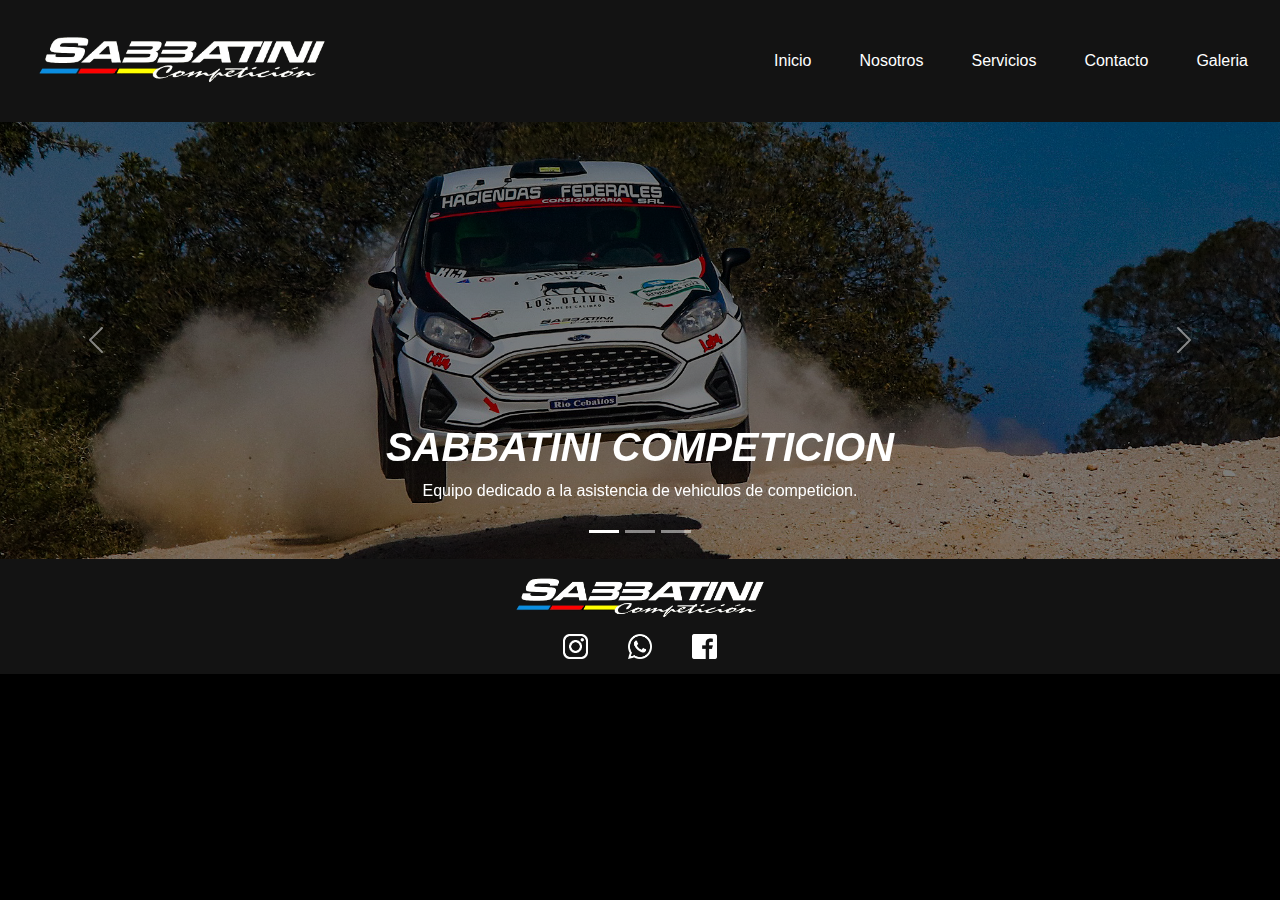
<file: index.html>
<!DOCTYPE html>
<html lang="en">
<head>
    <meta charset="UTF-8">
    <meta http-equiv="X-UA-Compatible" content="IE=edge">
    <meta name="viewport" content="width=device-width, initial-scale=1.0">
    
    <!--SEO para cada una de las paginas-->
    <meta name="description" content="Equipo de competicion orientada totalmente al Rally. Conoce quienes somos, nuestros servicios y nuestros pilotos!. " >
    <!-- palabras claves para que se vincule el sitio -->
    <meta name="keywords" content=" RALLY CAR,AUTOS, RALLY, ARGENTINO, RALLY ARGENTINO, RALLY ARGENTINA, RALLY CORDOBES, RALLY PROVINCIAL, RALLY REGIONAL, FORD, VOLKSWAGEN, FIAT">


    <!-- mini logo -->
    <link rel="shortcut icon" href="./assets/icons/para la pagina logo chiquito.png" type="image/x-icon">

    <!-- BOOTSTRAP -->
    <link rel="stylesheet" href="./libs/bootstrap-5.2.3-dist/css/bootstrap.min.css">

    <!-- importamos para tener unos iconos -->
    <link rel="stylesheet" href="https://cdn.jsdelivr.net/npm/bootstrap-icons@1.10.3/font/bootstrap-icons.css">
  
    <link rel="stylesheet" href="./css/style.css">
    <title>Sabbatini Competicion - Home</title>
</head>

<body>
    <header class="header_disable" style=" z-index:10">
      <a href="#" class="header_logo">
        <img class="logo" src="./assets/imagenes/Sabbatini Blanco.png" alt="Logo">
      </a>
      <!-- usamos id para poder usarlo en js -->
                                          <!-- pegamos el icono -->
      <button id="abrir" class="abrir_menu"><i class="bi bi-list"></i></button>

      <nav class="nav" id="nav">
          <button class="cerrar_menu" id="cerrar"><i class="bi bi-x-lg"></i></i></button>
          
          <ul class="nav_list">
              <li><a href="./index.html">Inicio</a></li>
              <li><a href="./pages/nosotros.html">Nosotros</a></li>
              <li><a href="./pages/servicios.html">Servicios</a></li>
              <li><a href="./pages/contactos.html">Contacto</a></li>
              <li><a href="./pages/galeria.html">Galeria</a></li>
          </ul>
      </nav>
    </header>

    <main style="z-index:1">
        <div id="carouselExampleCaptions" class="carousel slide main_carousel" data-bs-ride="false">
            <div class="carousel-indicators">
              <button type="button" data-bs-target="#carouselExampleCaptions" data-bs-slide-to="0" class="active" aria-current="true" aria-label="Slide 1"></button>
              <button type="button" data-bs-target="#carouselExampleCaptions" data-bs-slide-to="1" aria-label="Slide 2"></button>
              <button type="button" data-bs-target="#carouselExampleCaptions" data-bs-slide-to="2" aria-label="Slide 3"></button>
            </div>
            <div class="carousel-inner main_carousel">
              <div class="carousel-item active  ">
                <img src="./assets/imagenes/fondo_equipo_1.png" class="d-block w-100 " alt="imagen1">
                <div class="carousel-caption d-none d-md-block">
                  <h1 style="font-weight: bold; font-style: italic;">SABBATINI COMPETICION</h1>
                  <p>Equipo dedicado a la asistencia de vehiculos de competicion.</p>
                </div>
              </div>
              <div class="carousel-item">
                <img src="./assets/imagenes/fondo_equipo_2.png" class="d-block w-100" alt="imagen2">
              </div>
              <div class="carousel-item">
                <img src="./assets/imagenes/fondo_equipo.png" class="d-block w-100" alt="imagen3">
              </div>
            </div>
            <button class="carousel-control-prev" type="button" data-bs-target="#carouselExampleCaptions" data-bs-slide="prev">
              <span class="carousel-control-prev-icon" aria-hidden="true"></span>
              <span class="visually-hidden">Anterior</span>
            </button>
            <button class="carousel-control-next" type="button" data-bs-target="#carouselExampleCaptions" data-bs-slide="next">
              <span class="carousel-control-next-icon" aria-hidden="true"></span>
              <span class="visually-hidden">Siguiente</span>
            </button>
          </div>
    </main>
    <!-- vinculamos javascript -->
    <script src="./libs/bootstrap-5.2.3-dist/js/bootstrap.bundle.min.js"></script>
  
    <footer class="footer">
        <div>
            <div class="footer_div_logo">
                <img class="footer_div_logo_img" src="./assets/imagenes/Sabbatini Blanco.png" alt="Logo">
            </div>
            
            <div class="footer_div_redes">
                <a href="https://www.instagram.com/sabbatini_competicion/">
                    <img class="footer_div_redes_img" src="./assets/redes/pagina2.png" alt="Instagram">
                </a>
                <a href="https://www.whatsapp.com/?lang=es">
                    <img class="footer_div_redes_img" src="./assets/redes/pagina1.png" alt="Wsp">
                </a>
                <a href="https://www.facebook.com/sabbatinicompeticion">
                    <img class="footer_div_redes_img" src="./assets/redes/pagina3.png" alt="Facebook">
                </a>
            </div>
        </div>
    </footer>

    <!-- añadimos js -->
    <script src="./js/main.js"></script>
</body>

</html>
</file>
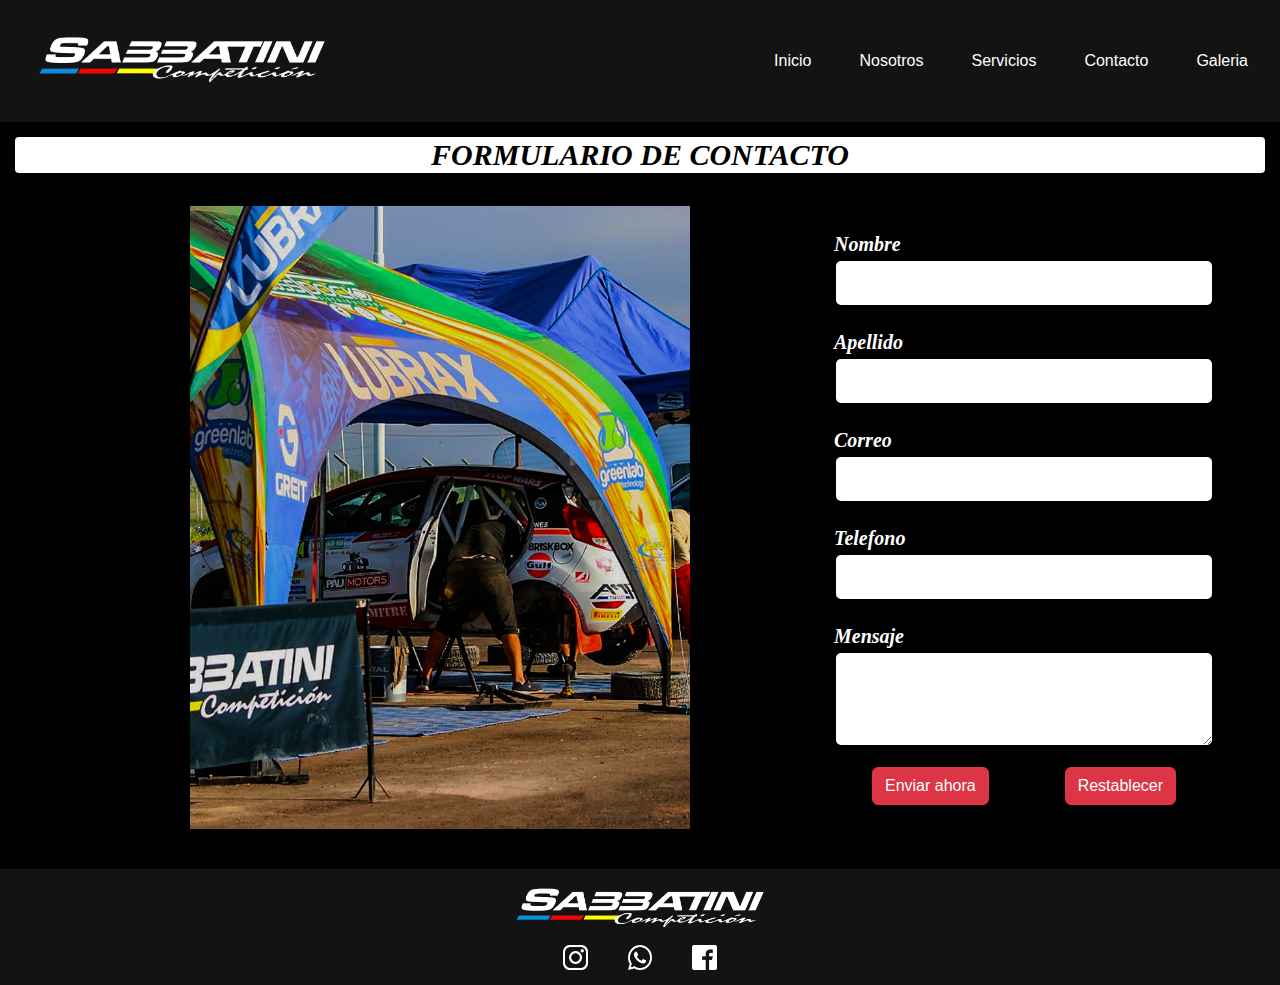
<file: pages/contactos.html>
<!DOCTYPE html>
<html lang="en">
<head>
    <meta charset="UTF-8">
    <meta http-equiv="X-UA-Compatible" content="IE=edge">
    <meta name="viewport" content="width=device-width, initial-scale=1.0">

    <!--SEO para cada una de las paginas-->
    <meta name="description" content="Contactanos para realizar tus consultas. Pedir presupuestos. Ver mas servicios. " >
    <!-- palabras claves para que se vincule el sitio -->
    <meta name="keywords" content="AUTOS, RALLY, ARGENTINO, RALLY ARGENTINO, RALLY ARGENTINA, RALLY CORDOBES, RALLY PROVINCIAL, RALLY REGIONAL, FORD, VOLKSWAGEN, FIAT, SERVICIOS, BANCO DE POTENCIA">


    <link rel="shortcut icon" href="../assets/icons/para la pagina logo chiquito.png" type="image/x-icon">

    <!-- BOOTSTRAP -->
    <link rel="stylesheet" href="../libs/bootstrap-5.2.3-dist/css/bootstrap.min.css">

    <!-- importamos para tener unos iconos -->
    <link rel="stylesheet" href="https://cdn.jsdelivr.net/npm/bootstrap-icons@1.10.3/font/bootstrap-icons.css">
     
    
    <link rel="stylesheet" href="../css/style.css">
    <title>Sabbatini Competicion - Contactos</title>
</head>


<body>
    <!-- cabecera y menu de la pagina -->
     
    <header>
        <a href="../index.html" class="header_logo">
          <img class="logo" src="../assets/imagenes/Sabbatini Blanco.png" alt="Logo">
        </a>
        <!-- usamos id para poder usarlo en js -->
                                            <!-- pegamos el icono -->
        <button id="abrir" class="abrir_menu"><i class="bi bi-list"></i></button>
  
        <nav class="nav" id="nav">
            <button class="cerrar_menu" id="cerrar"><i class="bi bi-x-lg"></i></i></button>
            
            <ul class="nav_list">
                <li><a href="../index.html">Inicio</a></li>
                <li><a href="../pages/nosotros.html">Nosotros</a></li>
                <li><a href="../pages/servicios.html">Servicios</a></li>
                <li><a href="../pages/contactos.html">Contacto</a></li>
                <li><a href="../pages/galeria.html">Galeria</a></li>
            </ul>
        </nav>
      </header>


    <main class="main_contacto">
        
        <!-- titulo -->
        <div class="contacto_title">
            <h1 class="title_contacto">FORMULARIO DE CONTACTO</h1>
        </div>

        <div class="contacto_bodega">
            <!-- IMAGEN -->
            <section class="bodega_section">
                    <img class="section_picture" src="../assets/imagenes/fondo_contacto.png" alt="Foto representativa del equipo">
            </section>

            <!-- FORMULARIO -->
            <aside class="bodega_aside">
                <form class="aside_form">

                    <div class="aside_form_div">
                        <label class="form_div_label" for="nombre">Nombre</label>
                        <input class="form_div_input" type="text" id="nombre">
                    </div>

                    <div class="aside_form_div">
                        <label class="form_div_label" for="apellido">Apellido</label>
                        <input class="form_div_input" type="text" id="apellido">
                    </div>

                    <div class="aside_form_div">
                        <label class="form_div_label" for="correo">Correo</label>
                        <input class="form_div_input" type="email" id="correo">
                    </div>

                    <div class="aside_form_div">
                        <label class="form_div_label">Telefono</label>
                        <input class="form_div_input" type="text" id="numero">
                    </div>

                    <div class="aside_form_div">
                        <label class="form_div_label" for="consulta">Mensaje</label>
                        <textarea class="form_div_input" id="consulta" rows="3"></textarea>
                    </div>

                    <!-- Button -->
                    <div class="aside_botones">
                        <button type="submit" class="btn btn-danger">Enviar ahora</button>
                        <button type="reset" class="btn btn-danger">Restablecer</button>
            </aside>
        </div>
    </main>


    <!-- vinculamos javascript -->
    <script src="../libs/bootstrap-5.2.3-dist/js/bootstrap.bundle.min.js"></script>




    <footer class="footer">
        <div>
            <div class="footer_div_logo">
                <img class="footer_div_logo_img" src="../assets/imagenes/Sabbatini Blanco.png" alt="logo">
            </div>
            
            <div class="footer_div_redes">
                <a href="https://www.instagram.com/sabbatini_competicion/">
                    <img class="footer_div_redes_img" src="../assets/redes/pagina2.png" alt="Instagram">
                </a>
                <a href="https://www.whatsapp.com/?lang=es">
                    <img class="footer_div_redes_img" src="../assets/redes/pagina1.png" alt="Wsp">
                </a>
                <a href="https://www.facebook.com/sabbatinicompeticion">
                    <img class="footer_div_redes_img" src="../assets/redes/pagina3.png" alt="Facebook">
                </a>
            </div>
        </div>
    </footer>

    <!-- añadimos js -->
    <script src="../js/main.js"></script>

</body>

</html>
</file>
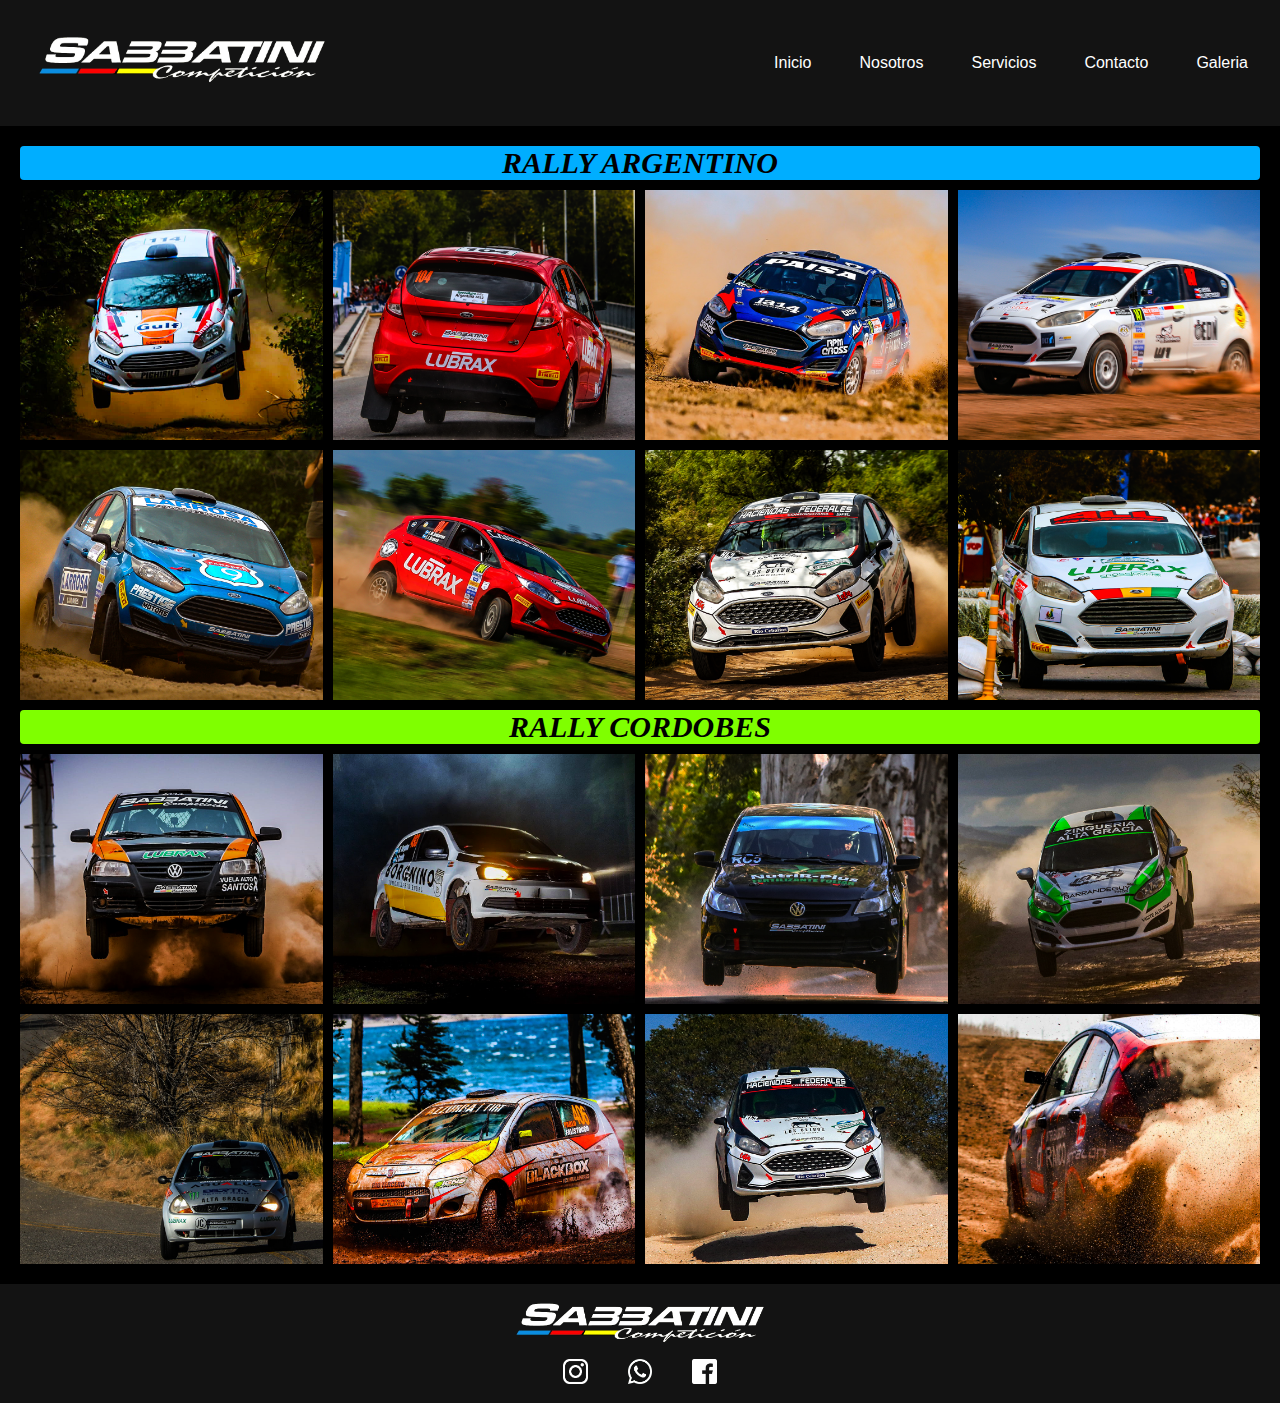
<file: pages/galeria.html>
<!DOCTYPE html>
<html lang="en">
<head>
    <meta charset="UTF-8">
    <meta http-equiv="X-UA-Compatible" content="IE=edge">
    <meta name="viewport" content="width=device-width, initial-scale=1.0">

    <!--SEO para cada una de las paginas-->
    <meta name="description" content="Conoce nuestros clientes o nuestros vehiculos disputando distintas competencias. " >
    <!-- palabras claves para que se vincule el sitio -->
    <meta name="keywords" content="AUTOS, RALLY, ARGENTINO, RALLY ARGENTINO, RALLY ARGENTINA, RALLY CORDOBES, RALLY PROVINCIAL, RALLY REGIONAL, FORD, VOLKSWAGEN, FIAT, PILOTOS, NAVEGANTES, VEHICULOS">

    <!-- importamos para tener unos iconos -->
    <link rel="stylesheet" href="https://cdn.jsdelivr.net/npm/bootstrap-icons@1.10.3/font/bootstrap-icons.css">
     

    <link rel="shortcut icon" href="../assets/icons/para la pagina logo chiquito.png" type="image/x-icon">

    <link rel="stylesheet" href="../css/style.css">
    <title>Sabbatini Competicion - Galeria</title>
</head>
<body>
    <!-- cabecera y menu de la pagina -->
    <header>
        <a href="../index.html" class="header_logo">
          <img class="logo" src="../assets/imagenes/Sabbatini Blanco.png" alt="Logo">
        </a>
        <!-- usamos id para poder usarlo en js -->
                                            <!-- pegamos el icono -->
        <button id="abrir" class="abrir_menu"><i class="bi bi-list"></i></button>
  
        <nav class="nav" id="nav">
            <button class="cerrar_menu" id="cerrar"><i class="bi bi-x-lg"></i></i></button>
            
            <ul class="nav_list">
                <li><a href="../index.html">Inicio</a></li>
                <li><a href="../pages/nosotros.html">Nosotros</a></li>
                <li><a href="../pages/servicios.html">Servicios</a></li>
                <li><a href="../pages/contactos.html">Contacto</a></li>
                <li><a href="../pages/galeria.html">Galeria</a></li>
            </ul>
        </nav>
      </header>


    <main class="main_contacto">
        <!-- CONTAINER RALLY ARGENTINO -->
        <div class="div_argentina_title">
            <h1 style="background-color: rgb(0, 174, 255); border-radius: 4px;">RALLY ARGENTINO</h1>
        </div>

        <div>
            <section class="div_argentina_section">
                <!-- items class -->
                <!-- caja: una clase c1: otra clase -->
                <div class="caja argentina_section_caja">
                    <img src="../assets/galeria_argentino/argentino1.png" alt="Ford Fiesta RC5">
                </div>
                <div class="caja argentina_section_caja">
                    <img src="../assets/galeria_argentino/argentino2.png" alt="Ford Fiesta RC5">
                </div>
                <div class="caja argentina_section_caja">
                    <img src="../assets/galeria_argentino/argentino3.png" alt="Ford Fiesta RC5">
                </div>
                <div class="caja argentina_section_caja">
                    <img src="../assets/galeria_argentino/argentino4.png" alt="Ford Fiesta RC5">
                </div>
            </section>

            <section class="div_argentina_section">
                <!-- items class -->
                <!-- caja: una clase c1: otra clase -->
                <div class="caja argentina_section_caja">
                    <img src="../assets/galeria_argentino/argentino5.png" alt="Ford Fiesta RC5">
                </div>
                <div class="caja argentina_section_caja">
                    <img src="../assets/galeria_argentino/argentino6.png" alt="Ford Fiesta RC5">
                </div>
                <div class="caja argentina_section_caja">
                    <img src="../assets/galeria_argentino/argentino7.png" alt="Ford Fiesta RC5">
                </div>
                <div class="caja argentina_section_caja">
                    <img src="../assets/galeria_argentino/argentino8.png" alt="Ford Fiesta RC5">
                </div>
            </section>
        </div>
        <!-- CONTAINER RALLY CORDOBES -->

        <div class="div_argentina_title">
            <h1 style="background-color: chartreuse; border-radius: 4px;">RALLY CORDOBES</h1>
        </div>

        <div>
            <section class="div_argentina_section">
                <!-- items class -->
                <!-- caja: una clase c1: otra clase -->
                <div class="caja argentina_section_caja">
                    <img src="../assets/galeria_cordobes/cordobes1.png" alt="Volkswagen Gol Power G4 N1">
                </div>
                <div class="caja argentina_section_caja">
                    <img src="../assets/galeria_cordobes/cordobes2.png" alt="Volkswagen Gol Trend N1">
                </div>
                <div class="caja argentina_section_caja">
                    <img src="../assets/galeria_cordobes/cordobes3.png" alt="Volkswagen Gol Trend RC6">
                </div>
                <div class="caja argentina_section_caja">
                    <img src="../assets/galeria_cordobes/cordobes4.png" alt="Ford Fiesta RC5">
                </div>
            </section>

            <section class="div_argentina_section">
                <!-- items class -->
                <!-- caja: una clase c1: otra clase -->
                <div class="caja argentina_section_caja">
                    <img src="../assets/galeria_cordobes/cordobes5.png" alt="Ford Ka N2">
                </div>
                <div class="caja argentina_section_caja">
                    <img src="../assets/galeria_cordobes/cordobes6.png" alt="Fiat Palio N1">
                </div>
                <div class="caja argentina_section_caja">
                    <img src="../assets/galeria_cordobes/cordobes7.png" alt="Ford Fiesta RC5">
                </div>
                <div class="caja argentina_section_caja">
                    <img src="../assets/galeria_cordobes/cordobes8.png" alt="Ford Fiesta RC5">
                </div>
            </section>
        </div>
    </main>


    <footer class="footer">
        <div>
            <div class="footer_div_logo">
                <img class="footer_div_logo_img" src="../assets/imagenes/Sabbatini Blanco.png" alt="logo">
            </div>
            
            <div class="footer_div_redes">
                <a href="https://www.instagram.com/sabbatini_competicion/">
                    <img class="footer_div_redes_img" src="../assets/redes/pagina2.png" alt="Instagram">
                </a>
                <a href="https://www.whatsapp.com/?lang=es">
                    <img class="footer_div_redes_img" src="../assets/redes/pagina1.png" alt="Wsp">
                </a>
                <a href="https://www.facebook.com/sabbatinicompeticion">
                    <img class="footer_div_redes_img" src="../assets/redes/pagina3.png" alt="Facebook">
                </a>
            </div>
        </div>
    </footer>

    <!-- añadimos js -->
    <script src="../js/main.js"></script>

</body>
</html>
</file>
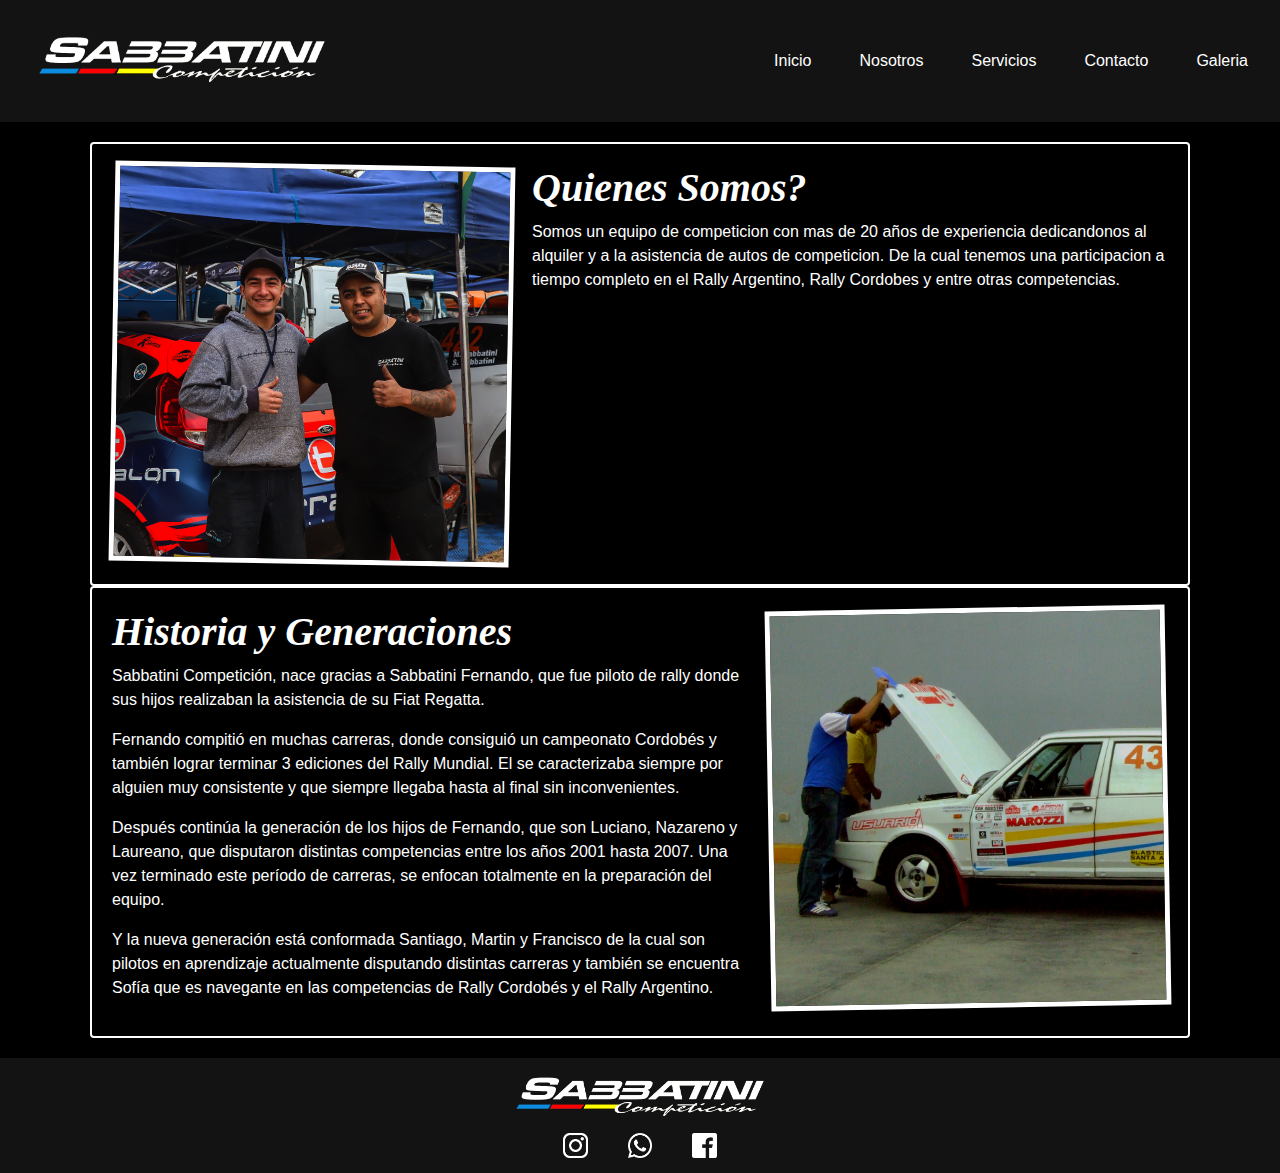
<file: pages/nosotros.html>
<!DOCTYPE html>
<html lang="en">
<head>
    <meta charset="UTF-8">
    <meta http-equiv="X-UA-Compatible" content="IE=edge">
    <meta name="viewport" content="width=device-width, initial-scale=1.0">

    <!--SEO para cada una de las paginas-->
    <meta name="description" content="Conoce quienes somos y nuestra historia a lo largo de todos estos años de experiencia. " >
    <!-- palabras claves para que se vincule el sitio -->
    <meta name="keywords" content=" RALLY CAR,AUTOS, RALLY, ARGENTINO, RALLY ARGENTINO, RALLY ARGENTINA, RALLY CORDOBES, RALLY PROVINCIAL, RALLY REGIONAL, FORD, VOLKSWAGEN, FIAT, MECANICA">
    

    <link rel="shortcut icon" href="../assets/icons/para la pagina logo chiquito.png" type="image/x-icon">

    <!-- BOOTSTRAP -->
    <link rel="stylesheet" href="../libs/bootstrap-5.2.3-dist/css/bootstrap.min.css">
    
    <!-- importamos para tener unos iconos -->
    <link rel="stylesheet" href="https://cdn.jsdelivr.net/npm/bootstrap-icons@1.10.3/font/bootstrap-icons.css">
      

    <link rel="stylesheet" href="../css/style.css">
    <title>Sabbatini Competicion - Nosotros</title>
</head>


<body>
    <!-- cabecera y menu de la pagina -->
    <header>
        <a href="../index.html" class="header_logo">
          <img class="logo" src="../assets/imagenes/Sabbatini Blanco.png" alt="Logo">
        </a>
        <!-- usamos id para poder usarlo en js -->
                                            <!-- pegamos el icono -->
        <button id="abrir" class="abrir_menu"><i class="bi bi-list"></i></button>
  
        <nav class="nav" id="nav">
            <button class="cerrar_menu" id="cerrar"><i class="bi bi-x-lg"></i></i></button>
            
            <ul class="nav_list">
                <li><a href="../index.html">Inicio</a></li>
                <li><a href="../pages/nosotros.html">Nosotros</a></li>
                <li><a href="../pages/servicios.html">Servicios</a></li>
                <li><a href="../pages/contactos.html">Contacto</a></li>
                <li><a href="../pages/galeria.html">Galeria</a></li>
            </ul>
        </nav>
      </header>



    <!-- Cuerpo de la pagina -->
    <main class="nosotros_main container ">
        <div class="nosotros_main_container1">
            <div class="nosotros_main_container1_imagen1">
                <img src="../assets/imagenes/somos_nosotros.png" alt="Mecanicos 2022">
            </div>
            <div class="nosotros_main_container1_title1">
                <h1>Quienes Somos?</h1>
                <p style="color: white;">Somos un equipo de competicion con mas de 20 años de experiencia dedicandonos al alquiler y a la asistencia de autos de competicion. De la cual tenemos una participacion a tiempo completo en el Rally Argentino, Rally Cordobes y entre otras competencias.</p>
            </div>
        </div>

        <div class="nosotros_main_container2">
            <div class="nosotros_main_container2_title2">
                <h1>Historia y Generaciones</h1>
                <p style="color: white;">Sabbatini Competición, nace gracias a Sabbatini Fernando, que fue piloto de rally donde sus hijos realizaban la asistencia de su Fiat Regatta.</p>
                <p style="color: white;">Fernando compitió en muchas carreras, donde consiguió un campeonato Cordobés y también lograr terminar 3 ediciones del Rally Mundial. El se caracterizaba siempre por alguien muy consistente y que siempre llegaba hasta al final sin inconvenientes.</p>
                <p style="color: white;">Después continúa la generación de los hijos de Fernando, que son Luciano, Nazareno y Laureano, que disputaron distintas competencias entre los años 2001 hasta 2007. Una vez terminado este período de carreras, se enfocan totalmente en la preparación del equipo.</p>
                <p style="color: white;">Y la nueva generación está conformada Santiago, Martin y Francisco de la cual son pilotos en aprendizaje actualmente disputando distintas carreras y también se encuentra Sofía que es navegante en las competencias de Rally Cordobés y el Rally Argentino.</p>
            </div>
            <div class="nosotros_main_container2_imagen2">
                <img src="../assets/imagenes/historia_nosotros.png" alt="Fiat Regatta de 2003">
            </div>
        </div>

    </main>

    <!-- vinculamos javascript -->
    <script src="../libs/bootstrap-5.2.3-dist/js/bootstrap.bundle.min.js"></script>




    <!-- Footer de la pagina -->
    <footer class="footer">
        <div>
            <div class="footer_div_logo">
                <img class="footer_div_logo_img" src="../assets/imagenes/Sabbatini Blanco.png" alt="logo">
            </div>
            
            <div class="footer_div_redes">
                <a href="https://www.instagram.com/sabbatini_competicion/">
                    <img class="footer_div_redes_img" src="../assets/redes/pagina2.png" alt="Instagram">
                </a>
                <a href="https://www.whatsapp.com/?lang=es">
                    <img class="footer_div_redes_img" src="../assets/redes/pagina1.png" alt="Wsp">
                </a>
                <a href="https://www.facebook.com/sabbatinicompeticion">
                    <img class="footer_div_redes_img" src="../assets/redes/pagina3.png" alt="Facebook">
                </a>
            </div>
        </div>
    </footer>

    <!-- añadimos js -->
    <script src="../js/main.js"></script>
    
</body>
</html>
</file>
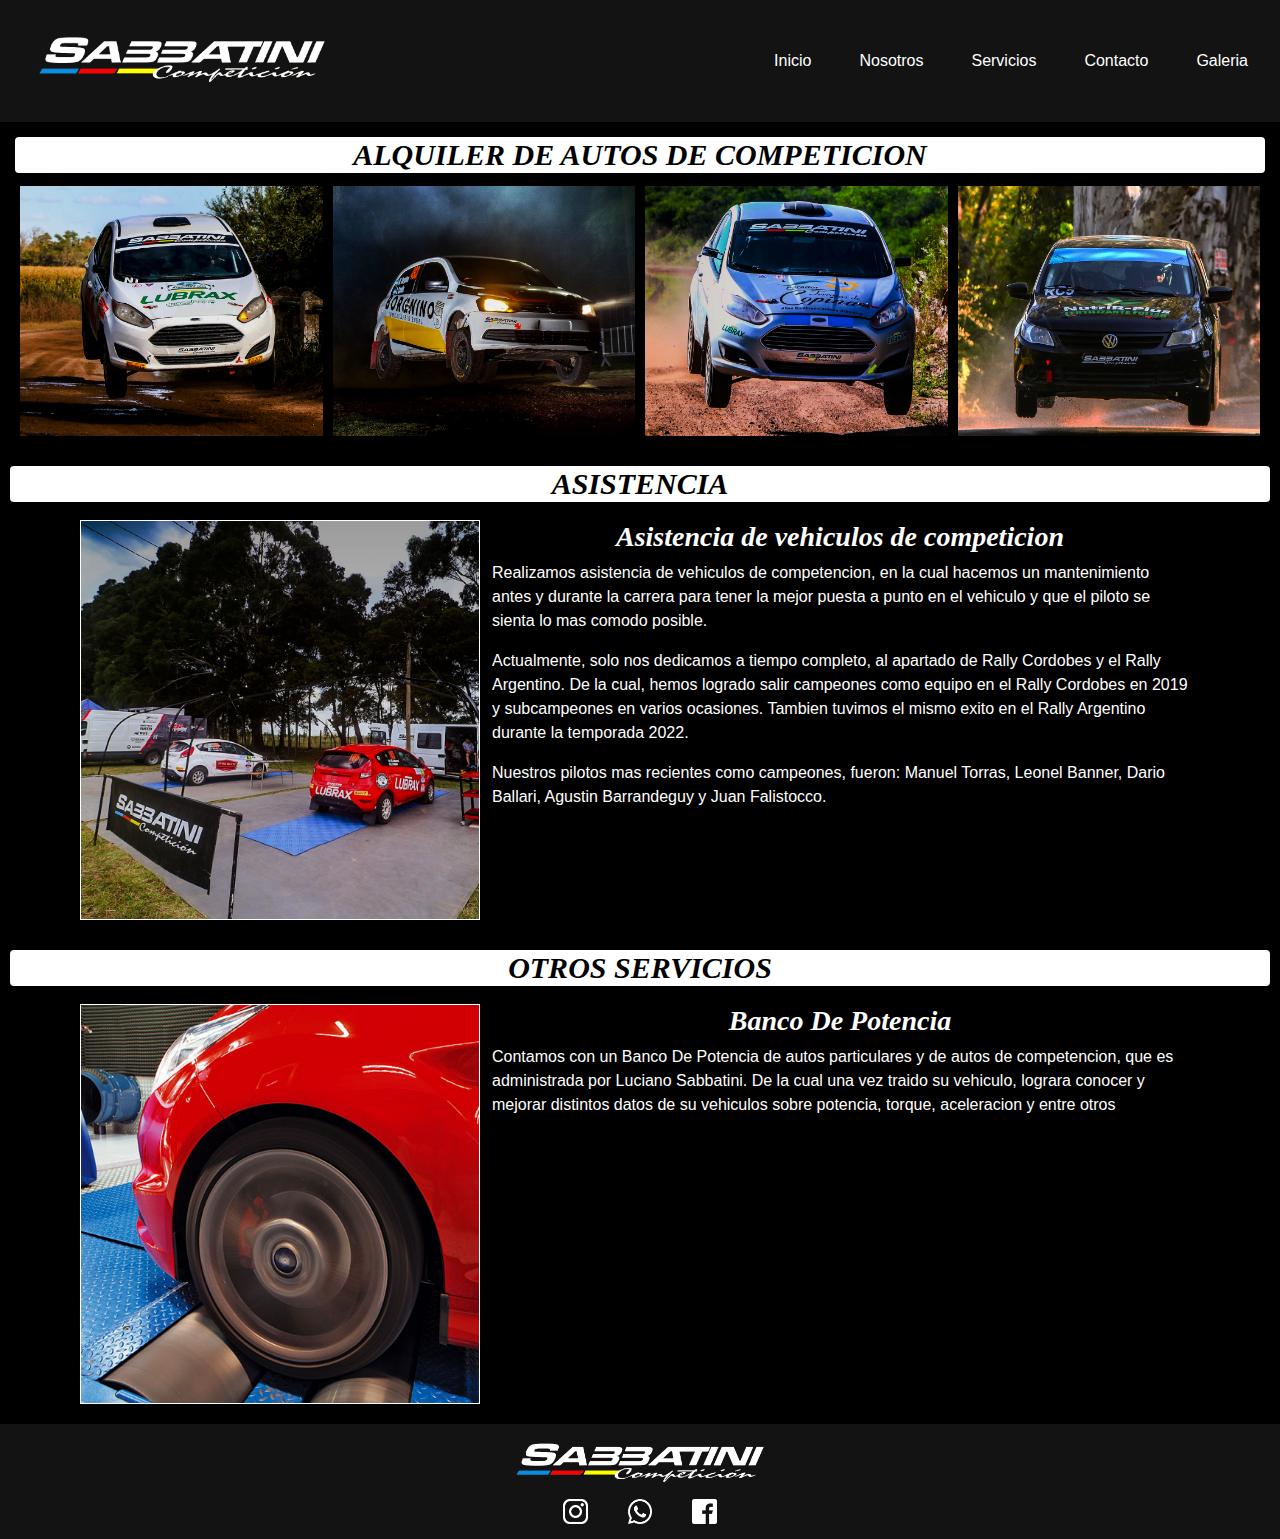
<file: pages/servicios.html>
<!DOCTYPE html>
<html lang="en">
<head>
    <meta charset="UTF-8">
    <meta http-equiv="X-UA-Compatible" content="IE=edge">
    <meta name="viewport" content="width=device-width, initial-scale=1.0">

    <!--SEO para cada una de las paginas-->
    <meta name="description" content="Conoce los servicios que ofrecemos. " >
    <!-- palabras claves para que se vincule el sitio -->
    <meta name="keywords" content="AUTOS, RALLY, ARGENTINO, RALLY ARGENTINO, RALLY ARGENTINA, RALLY CORDOBES, RALLY PROVINCIAL, RALLY REGIONAL, FORD, VOLKSWAGEN, FIAT, BANCO DE POTENCIA, ASISTENCIA, ALQUILER">


    <link rel="shortcut icon" href="../assets/icons/para la pagina logo chiquito.png" type="image/x-icon">

    <!-- BOOTSTRAP -->
    <link rel="stylesheet" href="../libs/bootstrap-5.2.3-dist/css/bootstrap.min.css">

    <!-- importamos para tener unos iconos -->
    <link rel="stylesheet" href="https://cdn.jsdelivr.net/npm/bootstrap-icons@1.10.3/font/bootstrap-icons.css">
      
    <link rel="stylesheet" href="../css/style.css">

    <title>Sabbatini Competicion - Servicios</title>
</head>



<body>
    <!-- cabecera y menu de la pagina -->
    <header>
        <a href="../index.html" class="header_logo">
          <img class="logo" src="../assets/imagenes/Sabbatini Blanco.png" alt="Logo">
        </a>
        <!-- usamos id para poder usarlo en js -->
                                            <!-- pegamos el icono -->
        <button id="abrir" class="abrir_menu"><i class="bi bi-list"></i></button>
  
        <nav class="nav" id="nav">
            <button class="cerrar_menu" id="cerrar"><i class="bi bi-x-lg"></i></i></button>
            
            <ul class="nav_list">
                <li><a href="../index.html">Inicio</a></li>
                <li><a href="../pages/nosotros.html">Nosotros</a></li>
                <li><a href="../pages/servicios.html">Servicios</a></li>
                <li><a href="../pages/contactos.html">Contacto</a></li>
                <li><a href="../pages/galeria.html">Galeria</a></li>
            </ul>
        </nav>
      </header>

    <!-- main de la pagina servicios -->
    <main class="servicios_main">
        <!-- div para dividirlo en 3 partes a la pagina -->
        <div class="main_alquiler">
            <!-- div individual para los titulos con una clase igual a todos -->
            <div><h1 class="servicios_title">ALQUILER DE AUTOS DE COMPETICION</h1></div>

            <div class="alquiler_container container_caja_movile">
                <div class="caja argentina_section_caja caja_movile">
                    <img src="../assets/galeria_servicios/cordobes1.png" alt="Ford Fiesta - N1">
                </div>

                <div class="caja argentina_section_caja caja_movile">
                    <img src="../assets/galeria_servicios/cordobes2.png" alt="Volkswagen Gol Trend - N1">      
                </div>

                <div class="caja argentina_section_caja caja_movile">
                    <img src="../assets/galeria_servicios/cordobes4.png" alt="Ford Fiesta - RC5">
                </div>

                <div class="caja argentina_section_caja caja_movile">
                    <img src="../assets/galeria_servicios/cordobes3.png" alt="Volkswagen Gol Trend - RC5">
                </div>
            </div>
        </div>


        <!-- 2nd div father -->
        <div class="main_asistencia">
            <div><h1 class="servicios_title">ASISTENCIA</h1></div>

            <div class="asistencia_container container">
                <div class="asistencia_container_picture">
                    <img class="" src="../assets/galeria_servicios/asistecia.png" alt="Rally Madariaga 2023">
                </div>

                <div class="asistencia_container_body container">
                    <h3> Asistencia de vehiculos de competicion </h3>
                    <p class="parrafo_movile" style="color: white;"> Realizamos asistencia de vehiculos de competencion, en la cual hacemos un mantenimiento antes y durante la carrera para tener la mejor puesta a punto en el vehiculo  y que el piloto se sienta lo mas comodo posible.</p>
                    <p class="parrafo_movile" style="color: white;">Actualmente, solo nos dedicamos a tiempo completo, al apartado de Rally Cordobes y el Rally Argentino. De la cual, hemos logrado salir campeones como equipo en el Rally Cordobes en 2019 y subcampeones en varios ocasiones. Tambien tuvimos el mismo exito en el Rally Argentino durante la temporada 2022.</p>
                    <p class="parrafo_movile" style="color: white;">Nuestros pilotos mas recientes como campeones, fueron: Manuel Torras, Leonel Banner, Dario Ballari, Agustin Barrandeguy y Juan Falistocco.</p>
                </div>
            </div>
        </div>

        <!-- 3er div father -->
        <div class="main_potencia">
            <div><h1 class="servicios_title">OTROS SERVICIOS</h1></div>

            <div class="potencia_container container">
                <div class="potencia_container_picture">
                    <img src="../assets/galeria_servicios/potencia.png" alt="Banco De Potencia">
                </div>
                <div class="potencia_container_body container">
                    <h3> Banco De Potencia</h3>
                    <p class="parrafo_movile" style="color: white;"> Contamos con un Banco De Potencia de autos particulares y de autos de competencion, que es administrada por Luciano Sabbatini. De la cual una vez traido su vehiculo, lograra conocer y mejorar distintos datos de su vehiculos sobre potencia, torque, aceleracion y entre otros</p>
                </div>
            </div>
        </div>
    </main>


    <!-- vinculamos javascript -->
    <script src="../libs/bootstrap-5.2.3-dist/js/bootstrap.bundle.min.js"></script>

    <footer class="footer">
        <div>
            <div class="footer_div_logo">
                <img class="footer_div_logo_img" src="../assets/imagenes/Sabbatini Blanco.png" alt="logo">
            </div>
            
            <div class="footer_div_redes">
                <a href="https://www.instagram.com/sabbatini_competicion/">
                    <img class="footer_div_redes_img" src="../assets/redes/pagina2.png" alt="Instagram">
                </a>
                <a href="https://www.whatsapp.com/?lang=es">
                    <img class="footer_div_redes_img" src="../assets/redes/pagina1.png" alt="Wsp">
                </a>
                <a href="https://www.facebook.com/sabbatinicompeticion">
                    <img class="footer_div_redes_img" src="../assets/redes/pagina3.png" alt="Facebook">
                </a>
            </div>
        </div>
    </footer>

    <!-- añadimos js -->
    <script src="../js/main.js"></script>
</body>
</html>
</file>
<file: css/style.css>
@charset "UTF-8";
/* COMENZAMOS A USAR SCSS */
/* quitamos los bordes y definimos otros datos*/
* {
  margin: 0;
  padding: 0;
  box-sizing: border-box;
  font-family: sans-serif;
}

/* ---------------------------------------------------------------------------- */
/* -------------------------------- Ajustes Generales -------------------------------- */
body {
  font-family: Arial, Helvetica, sans-serif;
  background-color: black;
}

a {
  text-decoration: none;
}

/* No uso animaciones en este sitio web debido a que no pega con el estilo que tiene! */
/* ---------------------------------------------------------------------------- */
/* -------------------------------- INDEX.HTML -------------------------------- */
/* ~~~~~~~~~~~~~~ HEADER ~~~~~~~~~~~~~~ */
header {
  display: flex;
  align-items: center;
  justify-content: space-between;
  padding: 2rem;
  background-color: rgb(19, 19, 19);
}

.logo {
  max-width: 300px;
}

/* Primera aplicacion de scss para ordenar esta seccion*/
.nav_list {
  list-style-type: none;
  display: flex;
  gap: 3rem;
  margin-bottom: 0px;
}
.nav_list li a {
  text-decoration: none;
  color: white;
  font-family: Impact, Haettenschweiler, "Arial Narrow Bold", sans-serif;
}

.nav_list li a:hover {
  text-decoration: none;
  color: rgb(0, 0, 0);
  background-color: red;
  padding: 5px;
  border-radius: 5px;
}

.abrir_menu,
.cerrar_menu {
  display: none;
  /* para que no se muestre */
}

/* ~~~~~~~~~~~~~~ FOOTER ~~~~~~~~~~~~~~ */
footer {
  display: flex;
  align-items: center;
  justify-content: center;
  background-color: rgb(19, 19, 19);
  height: auto;
  padding: 15px;
}

/* modificamos el loog del footer */
.footer_div_logo {
  display: flex;
  align-items: center;
  justify-content: center;
}
.footer_div_logo img {
  height: 50px;
}

/* modificamos los iconos */
.footer_div_redes {
  display: flex;
  align-items: center;
  justify-content: center;
  padding-top: 10px;
}
.footer_div_redes a {
  padding-right: 20px;
  padding-left: 20px;
}

.footer_div_redes a:hover {
  background-color: yellow;
  border-radius: 4px;
}

.footer_div_redes_img {
  height: 25px;
}

/* -------------------------------------------------------------------------------- */
/* -------------------------------- CONTACTOS.HTML -------------------------------- */
/* ~~~~~~~~~~~~~~ MAIN ~~~~~~~~~~~~~~ */
/* posicionamos todo el main */
.main_contacto {
  padding: 15px;
}

/* title */
.contacto_title h1 {
  font-family: Cambria, Cochin, Georgia, Times, "Times New Roman", serif;
  border-radius: 4px;
  background-color: white;
  color: black;
  font-style: italic;
  text-align: center;
  font-size: 30px;
  font-weight: bold;
}

/* acomodando la clase padre de bodega */
.contacto_bodega {
  display: flex;
  flex-direction: row;
  justify-content: center;
  align-items: center;
  padding: 25px;
}

/* acomodamos la imagen */
.bodega_section {
  display: flex;
  justify-content: center;
}
.bodega_section img {
  max-width: 65%;
  height: auto;
}

/* comenzamos con la edicion del formulario */
.aside_form_div {
  display: flex;
  flex-direction: column;
  padding: 10px;
  width: 25rem;
}
.aside_form_div label {
  color: white;
  font-family: Cambria, Cochin, Georgia, Times, "Times New Roman", serif;
  font-weight: bold;
  font-style: italic;
  font-size: 20px;
}

.form_div_input {
  background-color: white;
  border-radius: 7px;
  padding: 10px;
  border: 2px solid black;
}

.aside_botones {
  padding: 10px;
  display: flex;
  flex-direction: row;
  justify-content: space-around;
}
.aside_botones button:hover {
  background-color: red;
  color: black;
  font-weight: bold;
  border: white solid 1px;
}

/* ------------------------------------------------------------------------------ */
/* -------------------------------- GALERIA.HTML -------------------------------- */
/* ~~~~~~~~~~~~~~ MAIN ~~~~~~~~~~~~~~ */
.div_argentina_title {
  padding: 5px;
}
.div_argentina_title h1 {
  text-align: center;
  font-family: Cambria, Cochin, Georgia, Times, "Times New Roman", serif;
  font-size: 30px;
  font-style: italic;
  color: black;
  background-color: white;
}

.div_argentina_section {
  height: auto;
  /* -+- Propiedades de la caja -+- */
  display: flex;
  flex-direction: row;
  flex-wrap: wrap;
  justify-content: flex-start;
  align-items: flex-start;
}

.argentina_section_caja {
  flex-grow: 3;
}
.argentina_section_caja img {
  object-fit: cover;
  width: 100%;
  height: 100%;
}

/* ~~~ CAJA HIJOS ~~~ */
.caja {
  width: 120px;
  height: 250px;
  margin: 5px;
}

/* ------------------------------------------------------------------------------- */
/* -------------------------------- NOSOTROS.HTML -------------------------------- */
.nosotros_main {
  padding: 20px;
}

.nosotros_main_container1 {
  display: flex;
  padding: 20px;
  border: white solid 2px;
  border-radius: 4px;
}

.nosotros_main_container1_imagen1 img {
  width: 400px;
  height: 400px;
  border: 5px solid white;
  transform: rotate(1deg);
}

.nosotros_main_container1_imagen1 img:hover {
  border: 5px solid rgb(0, 102, 255);
}

.nosotros_main_container1_title1 {
  padding-left: 20px;
}
.nosotros_main_container1_title1 h1 {
  font-family: Cambria, Cochin, Georgia, Times, "Times New Roman", serif;
  font-weight: bold;
  font-style: italic;
  color: white;
}

.nosotros_main_container2 {
  display: flex;
  padding: 20px;
  border: white solid 2px;
  border-radius: 4px;
}

.nosotros_main_container2_imagen2 img {
  width: 400px;
  height: 400px;
  border: 5px solid white;
  transform: rotate(-1deg);
}

.nosotros_main_container2_imagen2 img:hover {
  border: 5px solid rgb(0, 102, 255);
}

.nosotros_main_container2_title2 {
  padding-right: 20px;
}
.nosotros_main_container2_title2 h1 {
  font-family: Cambria, Cochin, Georgia, Times, "Times New Roman", serif;
  font-weight: bold;
  font-style: italic;
  color: white;
}

/* -------------------------------------------------------------------------------- */
/* -------------------------------- SERVICIOS.HTML -------------------------------- */
/* ajustamos el padding de cada div padre */
.main_alquiler {
  padding: 15px;
}

.main_asistencia {
  padding: 10px;
}

.main_potencia {
  padding: 10px;
}

.servicios_title {
  font-family: Cambria, Cochin, Georgia, Times, "Times New Roman", serif;
  border-radius: 4px;
  background-color: white;
  color: black;
  font-style: italic;
  text-align: center;
  font-size: 30px;
  font-weight: bold;
}

.alquiler_container {
  display: flex;
}

/* configurando el div 2 a partir de ahora */
.asistencia_container, .potencia_container {
  display: flex;
  padding: 10px;
}

.asistencia_container_picture img {
  width: 400px;
  height: 400px;
  border: white solid 1px;
}

.asistencia_container_body h3 {
  font-family: Cambria, Cochin, Georgia, Times, "Times New Roman", serif;
  font-weight: bold;
  font-style: italic;
  color: white;
  text-align: center;
}

/* configurando el div 3 a partir de ahora */
.potencia_container_picture img {
  width: 400px;
  height: 400px;
  border: white solid 1px;
}

.potencia_container_body h3 {
  font-family: Cambria, Cochin, Georgia, Times, "Times New Roman", serif;
  font-weight: bold;
  font-style: italic;
  color: white;
  text-align: center;
}

/* ---------------------------------------------------------------- */
/* ---------------------------------------------------------------- */
/* --------------- Ajustando todo para el telefono y otros diapositivos --------------- */
@media screen and (min-width: 348px) and (max-width: 776px) {
  /* esto es para el header */
  /* esto es para el footer */
  .footer_div_logo img {
    height: 35px;
  }
  .footer_div_redes a {
    padding-right: 15px;
    padding-left: 15px;
  }
  .footer_div_redes_img {
    height: 22px;
  }
  /* Zona Servicios */
  .img_servicios {
    display: flex;
    justify-content: center;
    align-content: center;
    left: 30px;
    height: 200px;
  }
  .logo {
    max-width: 250px;
  }
  /* ~~~~~~~~~~~~~~~~~~~~~~~~~~~~~~~~~~~~~~~~~~~~~~~~ */
  /* ~~~~~~~~~~~~~ ZONA CONTACTOS ~~~~~~~~~~~~~~~~~~~ */
  .bodega_section {
    display: none;
  }
  /* desactivamos para que no se vea la imagen */
  .bodega_section img {
    display: none;
  }
  /* ~~~~~~~~~~~~~~~~~~~~~~~~~~~~~~~~~~~~~~~~~~~~~~~~ */
  /* ~~~~~~~~~~~~~~ ZONA NOSOTROS ~~~~~~~~~~~~~~~~~~~ */
  .container_caja_movile {
    display: flex;
    flex-direction: column;
  }
  /* asignamos un tamaño a las fotos */
  .caja_movile {
    width: auto;
    margin: 5px;
  }
  /* segundo div */
  .asistencia_container, .potencia_container {
    display: flex;
    flex-direction: column-reverse;
  }
  /* una clase general */
  .parrafo_movile {
    text-align: center;
  }
  .asistencia_container_picture {
    display: flex;
    justify-content: center;
  }
  .asistencia_container_picture img {
    width: 354px;
    height: auto;
  }
  /* tercer div */
  .potencia_container {
    display: flex;
    flex-direction: column-reverse;
  }
  .potencia_container_picture {
    display: flex;
    justify-content: center;
  }
  .potencia_container_picture img {
    width: 354px;
    height: auto;
  }
  /* ~~~~~~~~~~~~~~~~~~~~~~~~~~~~~~~~~~~~~~~~~~~~~~~~ */
  /* ~~~~~~~~~~~~~~ ZONA NOSOTROS ~~~~~~~~~~~~~~~~~~~ */
  .nosotros_main {
    padding: 10px;
  }
  .nosotros_main_container1 {
    display: flex;
    flex-direction: column-reverse;
    padding: 10px;
  }
  .nosotros_main_container1_imagen1 img {
    object-fit: cover;
    width: 100%;
    height: 100%;
    border: 3px solid white;
    transform: none;
  }
  .nosotros_main_container1_title1 {
    padding: 10px;
  }
  .nosotros_main_container1_title1 h1 {
    text-align: center;
  }
  .nosotros_main_container1_title1 p {
    text-align: center;
  }
  .nosotros_main_container2 {
    display: flex;
    flex-direction: column;
    padding: 10px;
    justify-content: center;
  }
  .nosotros_main_container2_imagen2 img {
    object-fit: cover;
    width: 100%;
    height: 100%;
    border: 3px solid white;
    transform: none;
  }
  .nosotros_main_container2_title2 {
    padding: 10px;
  }
  .nosotros_main_container2_title2 h1 {
    text-align: center;
  }
  .nosotros_main_container2_title2 p {
    text-align: center;
  }
}
/* --------------------------------------------------------------------------------- */
/* Ajustando para el navbar */
@media screen and (max-width: 860px) {
  .abrir_menu,
  .cerrar_menu {
    display: block;
    /* esto permite mostrarlo */
    border: 0;
    font-size: 1.25rem;
    background-color: transparent;
    cursor: pointer;
  }
  .abrir_menu {
    color: rgb(255, 255, 255);
  }
  .cerrar_menu {
    color: aliceblue;
  }
  /* estilo del menu */
  .nav {
    opacity: 0;
    visibility: hidden;
    /* hacemos desaparecer la navbar */
    /* acomodamos el boton */
    display: flex;
    flex-direction: column;
    align-items: end;
    gap: 1rem;
    /* lo demas */
    position: absolute;
    z-index: 100; /* priorizamos */
    top: 0;
    right: 0;
    bottom: 0;
    background-color: rgb(17, 16, 16);
    padding: 2rem;
    /* rgba es para poner transparante al fondo */
    box-shadow: 0 0 0 100vmax rgba(0, 0, 0, 0.5);
  }
  .nav.visible {
    opacity: 1;
    visibility: visible;
    /* esto es para que se vea */
  }
  .nav_list {
    flex-direction: column;
    align-items: end;
  }
  .nav_list li a {
    color: white;
  }
  .second_test {
    position: none;
  }
}
/* ajustando para una imagen en especifica */
@media screen and (min-width: 1px) and (max-width: 1000px) {
  /* ~~~~~~~~~~~~~ ZONA CONTACTOS ~~~~~~~~~~~~~~~~~~~ */
  .bodega_section {
    display: none;
  }
  /* desactivamos para que no se vea la imagen */
  .bodega_section img {
    display: none;
  }
}

/*# sourceMappingURL=style.css.map */
</file>
